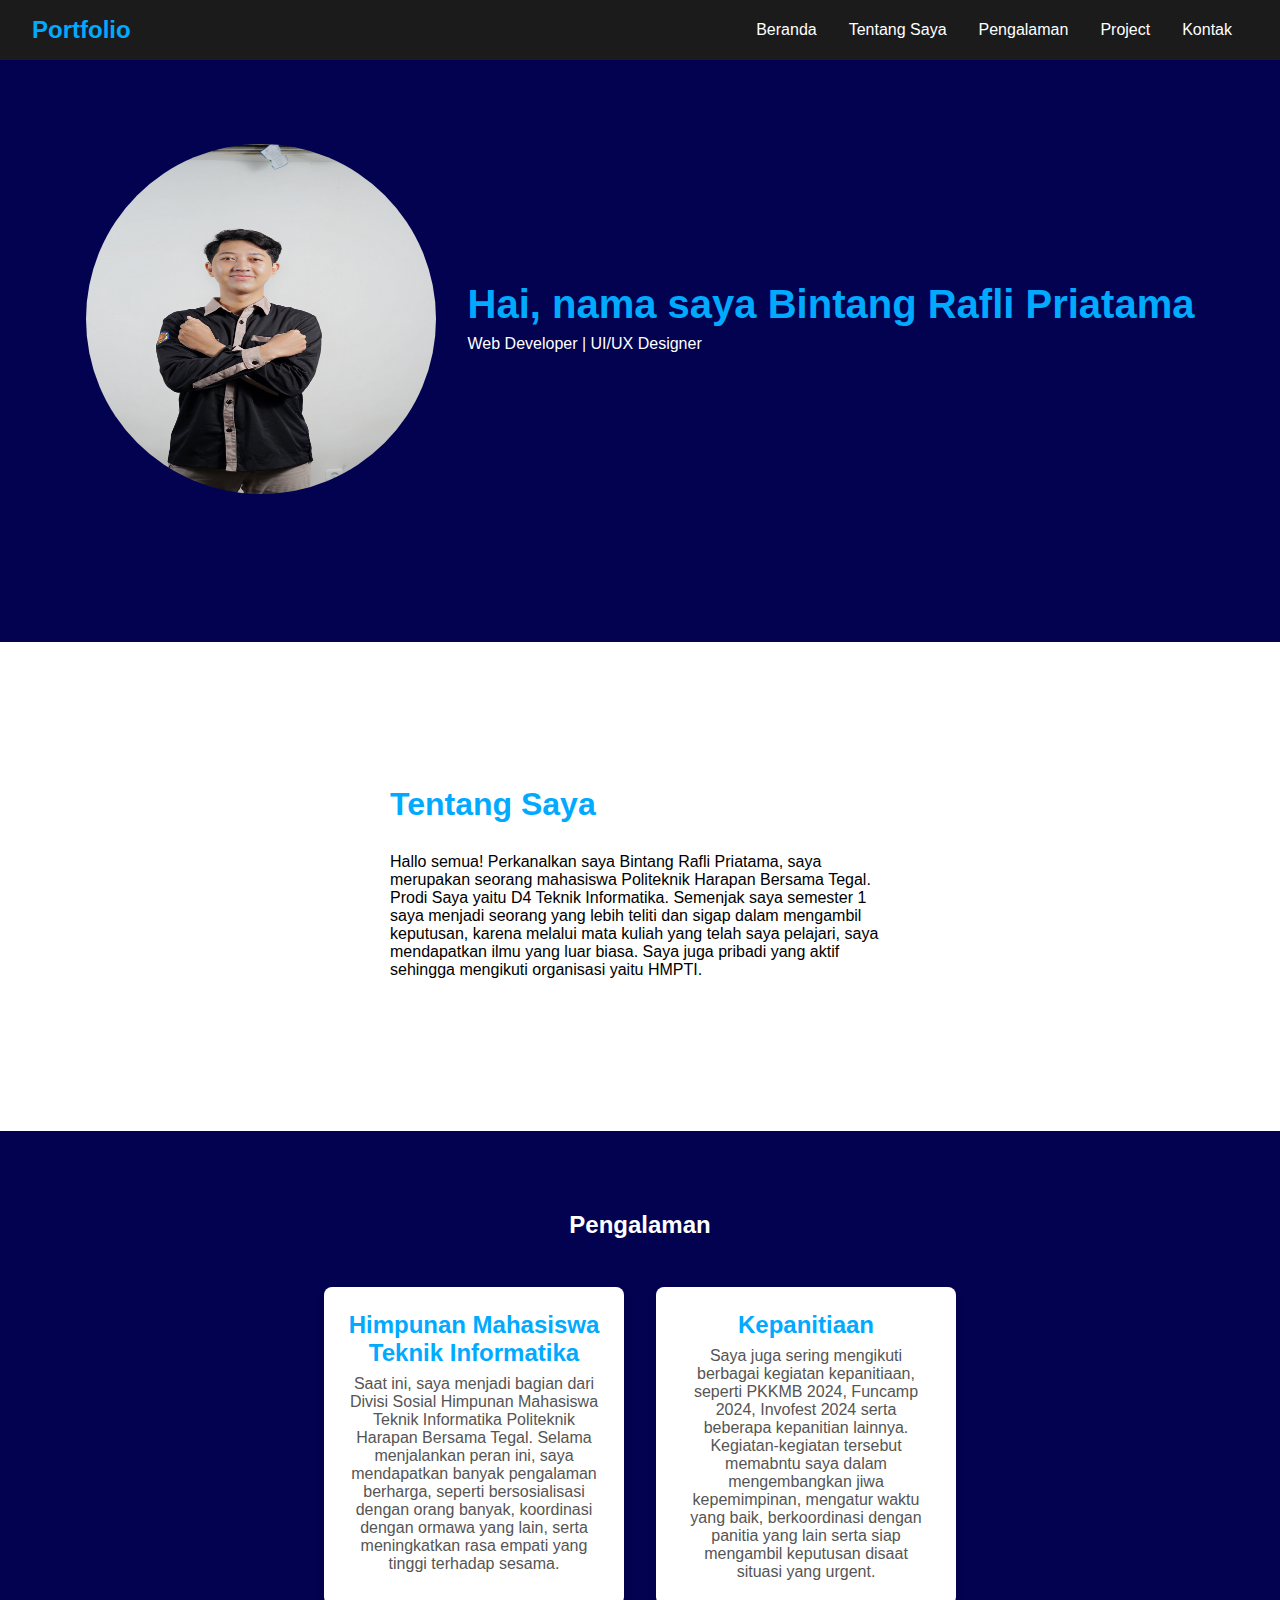
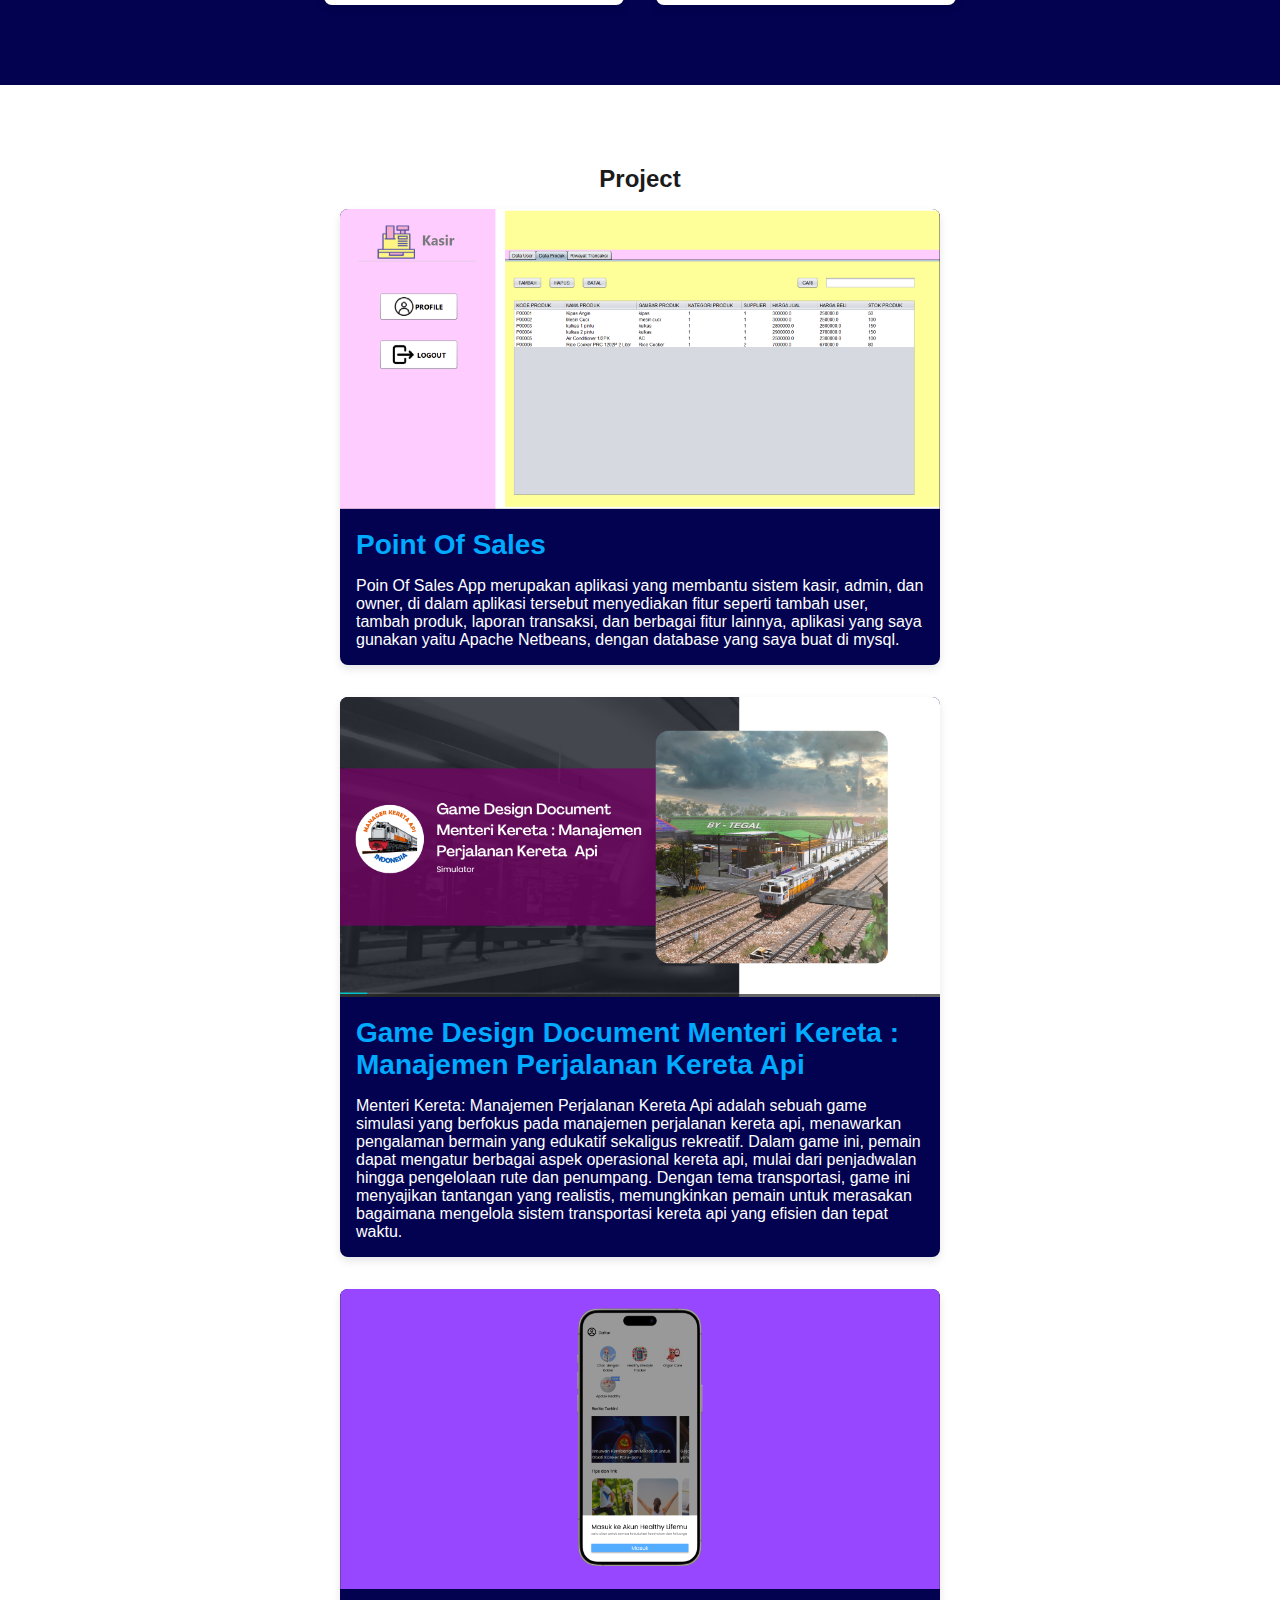
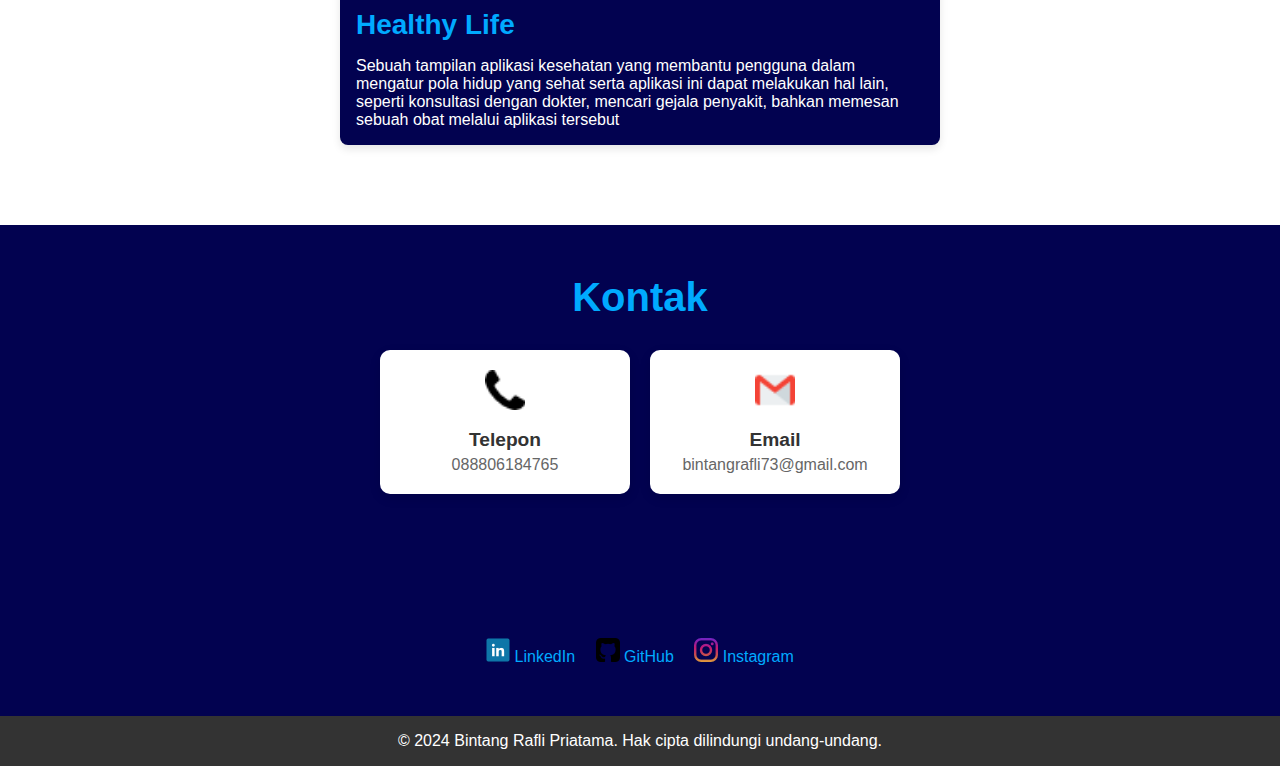
<file: portofolio/index.html>
<!DOCTYPE html>
<html lang="en">
<head>
    <meta charset="UTF-8">
    <meta name="viewport" content="width=device-width, initial-scale=1.0">
    <title>My Portfolio</title>
    <link rel="stylesheet" href="style.css">
</head>
<body>
    <header>
        <h1>Portfolio</h1>
        <nav>
            <ul>
                <li><a href="#home">Beranda</a></li>
                <li><a href="#about">Tentang Saya</a></li>
                <li><a href="#experience">Pengalaman</a></li>
                <li><a href="#projects">Project</a></li>
                <li><a href="#kontak">Kontak</a></li>
            </ul>
        </nav>
    </header>

    <section id="home">
        <div class="home-container">
            <div class="profile-image-home">
                <img src="image/me.jpg" alt="Profile Photo">
            </div>
            <div class="home-text">
                <h2>Hai, nama saya Bintang Rafli Priatama</h2>
                <p>Web Developer | UI/UX Designer</p>

            </div>
        </div>
    </section>

    <section id="about">
        <div class="about-container">
            
            <div class="about-text">
                <h2>Tentang Saya</h2>
                
                <h3>Web Developer | UI UX Designer</h3>
                <p>Hallo semua! Perkanalkan saya Bintang Rafli Priatama, saya merupakan seorang mahasiswa Politeknik Harapan Bersama Tegal. Prodi Saya yaitu D4 Teknik Informatika. Semenjak saya semester 1 saya menjadi seorang yang lebih teliti dan sigap dalam mengambil keputusan, karena melalui mata kuliah yang telah saya pelajari, saya mendapatkan ilmu yang luar biasa. Saya juga pribadi yang aktif sehingga mengikuti organisasi yaitu HMPTI.</p>
            </div>
        </div>
    </section>

      <section id="experience">
        <h2>Pengalaman</h2>
        <div class="experience-cards">
            <div class="experience-card">
                <h3>Himpunan Mahasiswa Teknik Informatika</h3>
                <p>Saat ini, saya menjadi bagian dari Divisi Sosial Himpunan Mahasiswa Teknik Informatika Politeknik Harapan Bersama Tegal. Selama menjalankan peran ini, saya mendapatkan banyak pengalaman berharga, seperti bersosialisasi dengan orang banyak, koordinasi dengan ormawa yang lain, serta meningkatkan rasa empati yang tinggi terhadap sesama.</p>
            </div>
            <div class="experience-card">
                <h3>Kepanitiaan</h3>
                <p>Saya juga sering mengikuti berbagai kegiatan kepanitiaan, seperti PKKMB 2024, Funcamp 2024, Invofest 2024 serta beberapa kepanitian lainnya. Kegiatan-kegiatan tersebut memabntu saya dalam mengembangkan jiwa kepemimpinan, mengatur waktu yang baik, berkoordinasi dengan panitia yang lain serta siap mengambil keputusan disaat situasi yang urgent.</p>
            </div>
        </div>
    </section>

<section id="projects">
    <h2>Project</h2>
    <div class="project-cards">
        <div class="project-card">
            <img src="image/Screenshot (624).png" alt="Project 1">
            <h3>Point Of Sales</h3>
            <p>Poin Of Sales App merupakan aplikasi yang membantu sistem kasir, admin, dan owner, di dalam aplikasi tersebut menyediakan fitur seperti tambah user, tambah produk, laporan transaksi, dan berbagai fitur lainnya, aplikasi yang saya gunakan yaitu Apache Netbeans, dengan database yang saya buat di mysql.</p>
        </div>
        <div class="project-card">
            <img src="image/Screenshot (677).png" alt="Project 2">
            <h3>Game Design Document
                Menteri Kereta : Manajemen Perjalanan Kereta  Api </h3>
            <p>Menteri Kereta: Manajemen Perjalanan Kereta Api adalah sebuah game simulasi yang berfokus pada manajemen perjalanan kereta api, menawarkan pengalaman bermain yang edukatif sekaligus rekreatif. Dalam game ini, pemain dapat mengatur berbagai aspek operasional kereta api, mulai dari penjadwalan hingga pengelolaan rute dan penumpang. Dengan tema transportasi, game ini menyajikan tantangan yang realistis, memungkinkan pemain untuk merasakan bagaimana mengelola sistem transportasi kereta api yang efisien dan tepat waktu. </p>
        </div>
        <div class="project-card">
            <img src="image/Screenshot (678).png" alt="Project 3">
            <h3>Healthy Life</h3>
            <p>Sebuah tampilan aplikasi kesehatan yang membantu pengguna dalam mengatur pola hidup yang sehat serta aplikasi ini dapat melakukan hal lain, seperti konsultasi dengan dokter, mencari gejala penyakit, bahkan memesan sebuah obat melalui aplikasi tersebut</p>
        </div>
    </div>
</section>

<section id="kontak" class="contact-section">
    <h2>Kontak</h2>
    <div class="contact-cards">
        <div class="card">
            <img src="image/telephone-handle-silhouette.png" alt="Phone Icon">
            <h3>Telepon</h3>
            <p>088806184765</p>
        </div>
        <div class="card">
            <img src="image/gmail.png" alt="Email Icon">
            <h3>Email</h3>
            <p>bintangrafli73@gmail.com</p>
        </div>
    </div>
    <div class="social-links" data-aos="zoom-in-up">
        </a>
        <a href="https://www.linkedin.com/in/bintang-priatama-281504291?utm_source=share&utm_campaign=share_via&utm_content=profile&utm_medium=android_app" target="_blank">
            <img src="image/linkedin.png" alt="LinkedIn Icon">
            LinkedIn
        </a>
        <a href="https://github.com/bintangrp5" target="_blank">
            <img src="image/github-sign.png" alt="GitHub Icon">
            GitHub
        </a>
        <a href=https://www.instagram.com/raffonee5?igshMWdpYjViOW1lbnVpdQ target="_blank">
            <img src="image/instagram.png"Instagram Icon>
            Instagram
        </a>
    </div>
</section>

<footer>
    <p>&copy; 2024 Bintang Rafli Priatama. Hak cipta dilindungi undang-undang.</p>
</footer>

    <script src="script.js"></script>
</body>
</html>
</file>
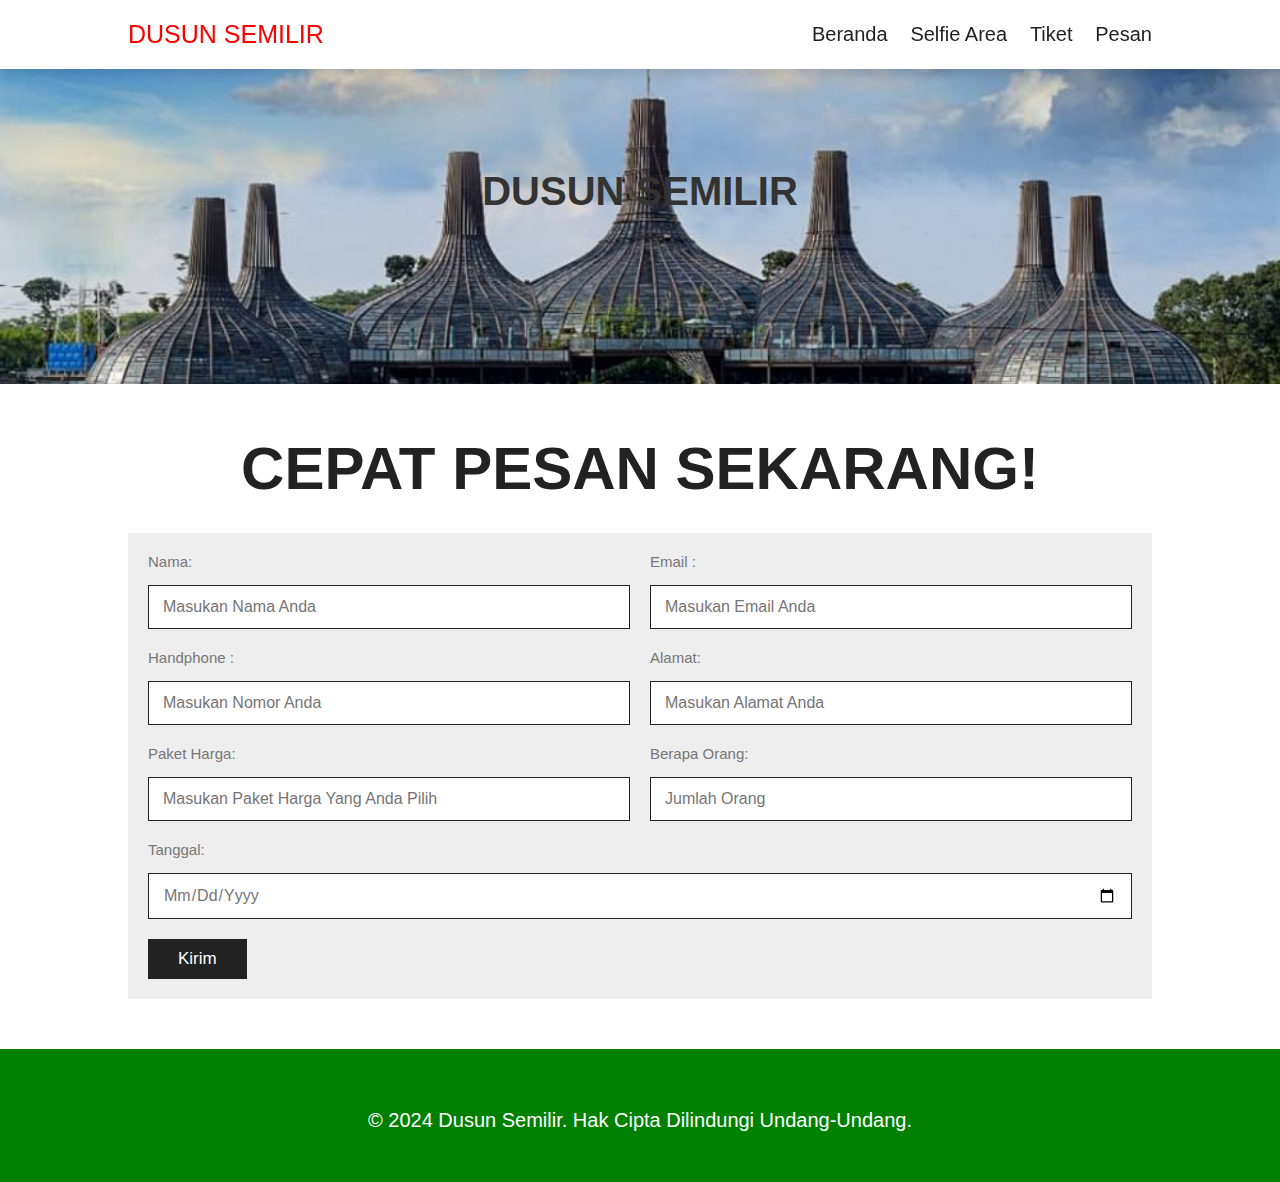
<file: pariwisata/book.html>
<!DOCTYPE html>
<html lang="en">
<head>
   <meta charset="UTF-8">
   <meta http-equiv="X-UA-Compatible" content="IE=edge">
   <meta name="viewport" content="width=device-width, initial-scale=1.0">
   <title>DUSUN SEMILIR</title>
   <link rel="stylesheet" href="style.css">

</head>
<body>
<section class="header">

   <a href="home.html" class="logo">DUSUN SEMILIR</a>

   <nav class="navbar">
      <a href="home.html">Beranda</a>
        <a href="menu.html">Selfie Area</a>
      <a href="package.html">Tiket</a>
      <a href="book.html">Pesan</a>
   </nav>

   <div id="menu-btn" class="fas fa-bars"></div>

</section>

<div class="heading" style="background:url(image/ds5.jpg) no-repeat">
   <h1>DUSUN SEMILIR</h1>
</div>

<section class="booking">
    <h1 class="heading-title">CEPAT PESAN SEKARANG!</h1>

    <form id="booking-form" class="book-form">
        <div class="flex">
            <div class="inputBox">
                <span>Nama:</span>
                <input type="text" placeholder="Masukan Nama Anda" name="name">
            </div>
            <div class="inputBox">
                <span>Email :</span>
                <input type="email" placeholder="Masukan Email Anda" name="email">
            </div>
            <div class="inputBox">
                <span>Handphone :</span>
                <input type="number" placeholder="Masukan Nomor Anda" name="phone">
            </div>
            <div class="inputBox">
                <span>Alamat:</span>
                <input type="text" placeholder="Masukan Alamat Anda" name="address">
            </div>
            <div class="inputBox">
                <span>Paket Harga:</span>
                <input type="text" placeholder="Masukan Paket Harga yang Anda pilih" name="location">
            </div>
            <div class="inputBox">
                <span>Berapa Orang:</span>
                <input type="number" placeholder="Jumlah Orang" name="guests">
            </div>
            <div class="inputBox">
                <span>Tanggal:</span>
                <input type="date" name="leaving">
            </div>
        </div>

        <input type="submit" value="Kirim" class="btn" name="send">
    </form>

    <!-- Pop-up Konfirmasi Pemesanan -->
    <div id="popup" class="popup" style="display: none;">
        <div class="popup-content">
            <span id="close-popup" class="close-popup">&times;</span>
            <h3>Terima kasih!</h3>
            <p>Pesanan Anda telah dikirim.</p>
            <button id="ok-button">OK</button> <!-- Tombol OK untuk menutup pop-up -->
        </div>
    </div>
</section>

 
 

<section class="footer">
   <div class="credit">  &copy; 2024 Dusun Semilir. Hak cipta dilindungi undang-undang. </div>
</section>
<script src="script.js"></script>

</body>
</html>
</file>
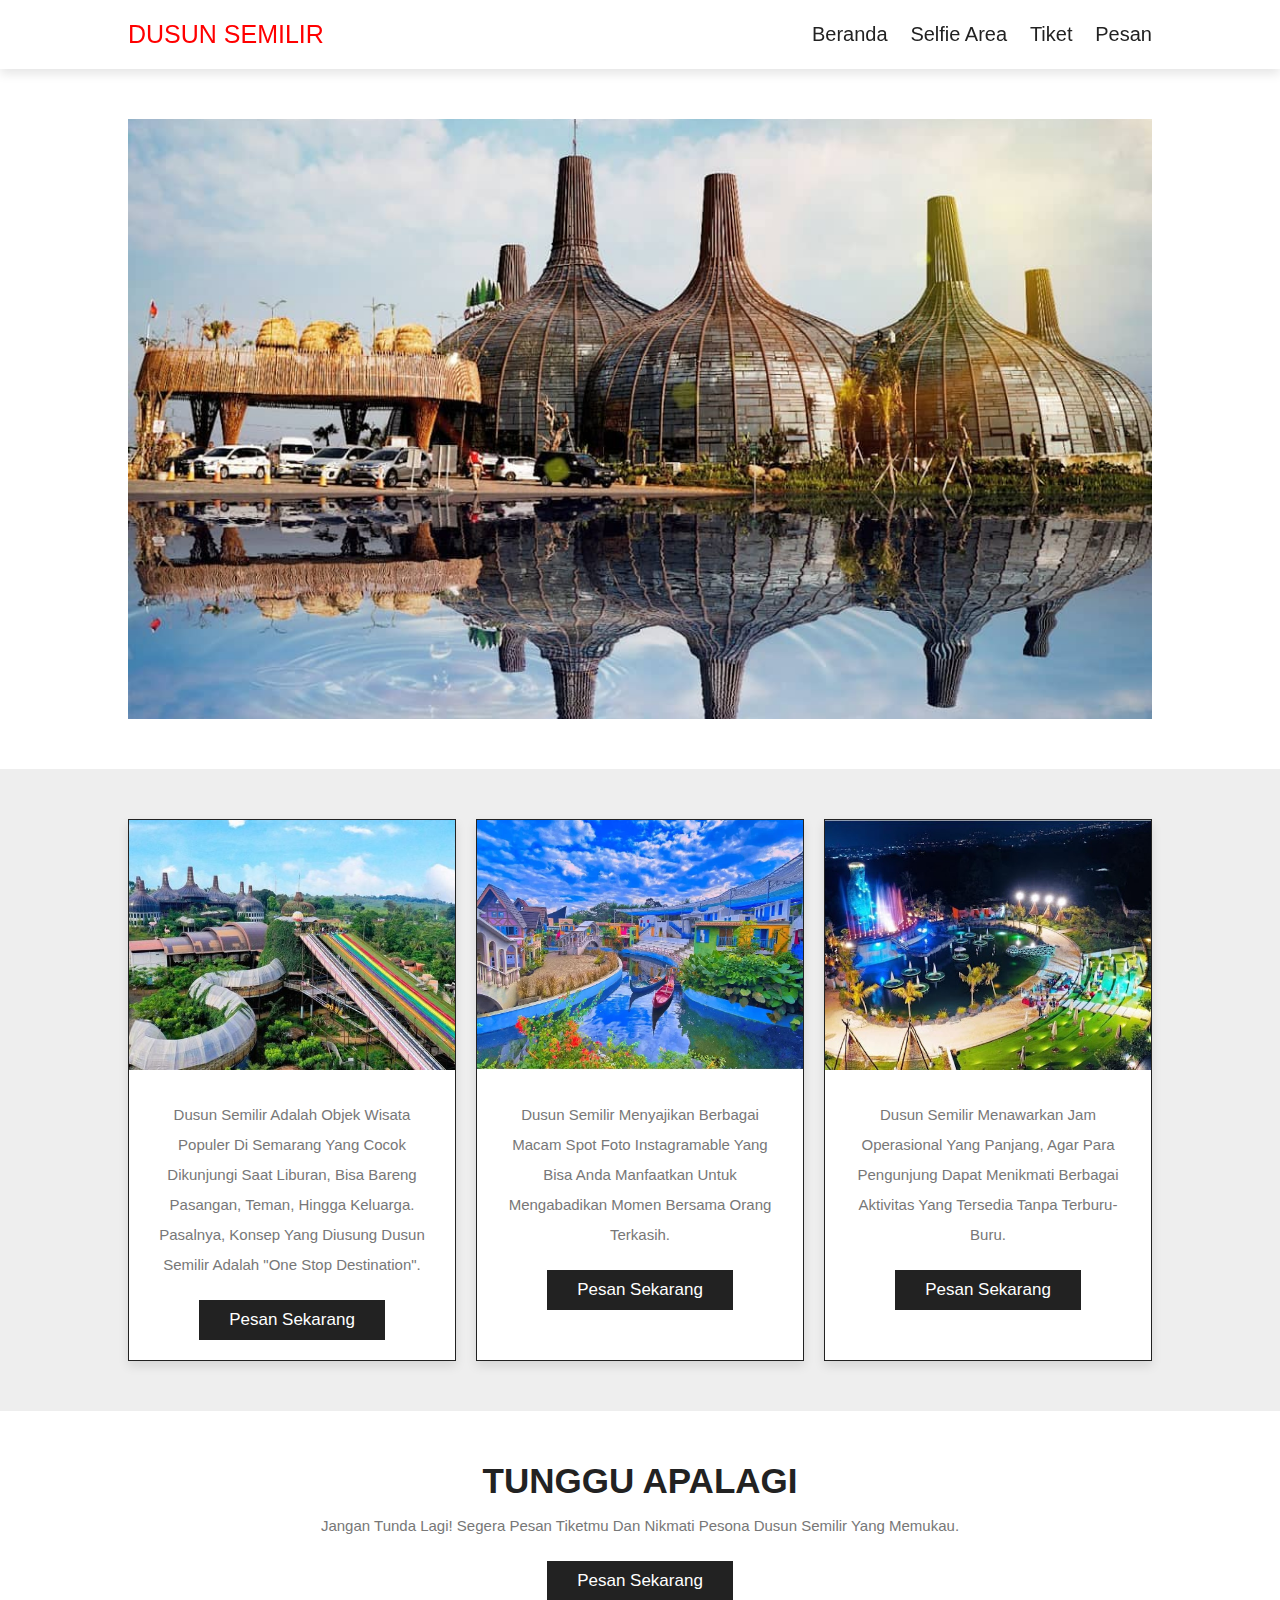
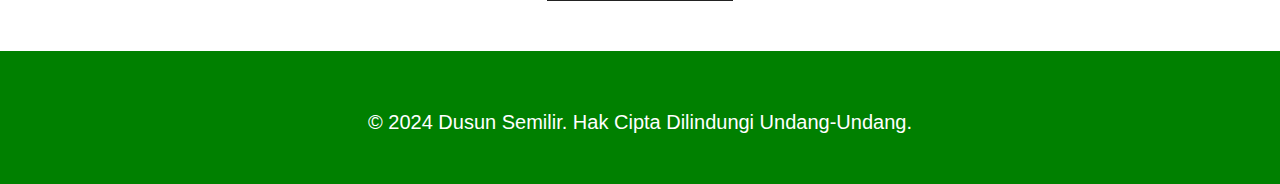
<file: pariwisata/home.html>
<!DOCTYPE html>
<html lang="en">
<head>
   <meta charset="UTF-8">
   <meta name="viewport" content="width=device-width, initial-scale=1.0">   <meta http-equiv="X-UA-Compatible" content="IE=edge">
   <meta name="viewport" content="width=device-width, initial-scale=1.0">
   <title>DUSUN SEMILIR</title>

   <link rel="stylesheet" href="style.css">

</head>
<body>

<section class="header">

   <a href="home.html" class="logo">DUSUN SEMILIR </a>

   <nav class="navbar">
      <a href="home.html">Beranda</a>
        <a href="menu.html">Selfie Area</a>
      <a href="package.html">Tiket</a>
      <a href="book.html">Pesan</a>
   </nav>

</section>

<section class="home">

         <div class="swiper-slide slide" style="background:url(image/ds1.jpg) no-repeat">
         </div>
   </div>
</section>


<section class="home-packages">

   <div class="box-container">

      <div class="box">
         <div class="image">
            <img src="image/ds2.jpg" alt="">
         </div>
         <div class="content">
            <p>Dusun Semilir adalah objek wisata populer di Semarang yang cocok dikunjungi saat liburan, bisa bareng pasangan, teman, hingga keluarga. Pasalnya, konsep yang diusung Dusun Semilir adalah "one stop destination".</p>
            <a href="book.html" class="btn">Pesan Sekarang</a>
         </div>
      </div>

      <div class="box">
         <div class="image">
            <img src="image/ds3.jpg" alt="">
         </div>
         <div class="content">
            <p>Dusun Semilir menyajikan berbagai macam spot foto instagramable yang bisa Anda manfaatkan untuk mengabadikan momen bersama orang terkasih.</p>
            <a href="book.html" class="btn">Pesan Sekarang</a>
         </div>
      </div>

      <div class="box">
         <div class="image">
            <img src="image/ds4.jpg" alt="">
         </div>
         <div class="content">
            <p>Dusun Semilir menawarkan jam operasional yang panjang, agar para pengunjung dapat menikmati berbagai aktivitas yang tersedia tanpa terburu-buru. </p>
            <a href="book.html" class="btn">Pesan Sekarang</a>
         </div>
      </div>
   </div>
</section>

<section class="home-offer">
   <div class="content">
      <h3>Tunggu Apalagi</h3>
      <p>Jangan tunda lagi! Segera pesan tiketmu dan nikmati pesona Dusun Semilir yang memukau.</p>
      <a href="book.html" class="btn">Pesan Sekarang</a>
   </div>
</section>

<section class="footer">
   <div class="credit">  &copy; 2024 Dusun Semilir. Hak cipta dilindungi undang-undang.  </div>
</section>
<script src="script.js"></script>

</body>
</html>
</file>
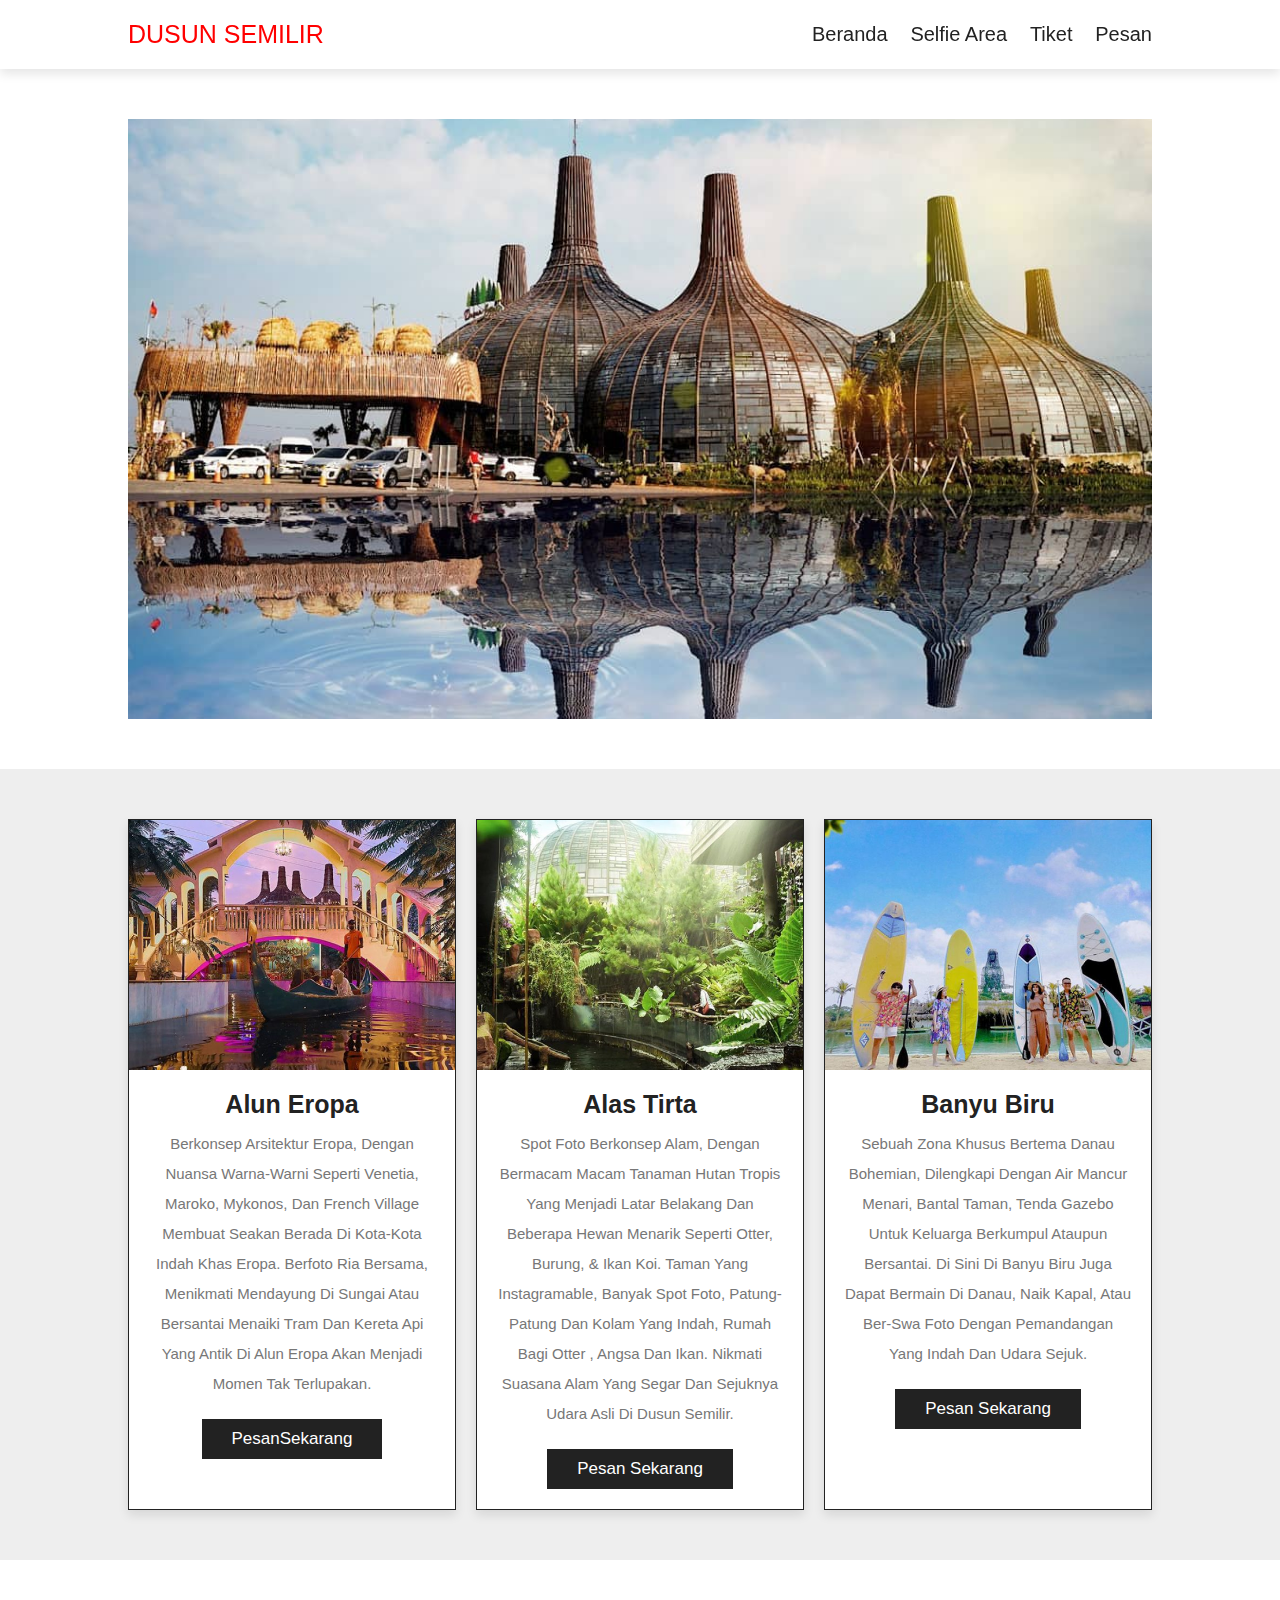
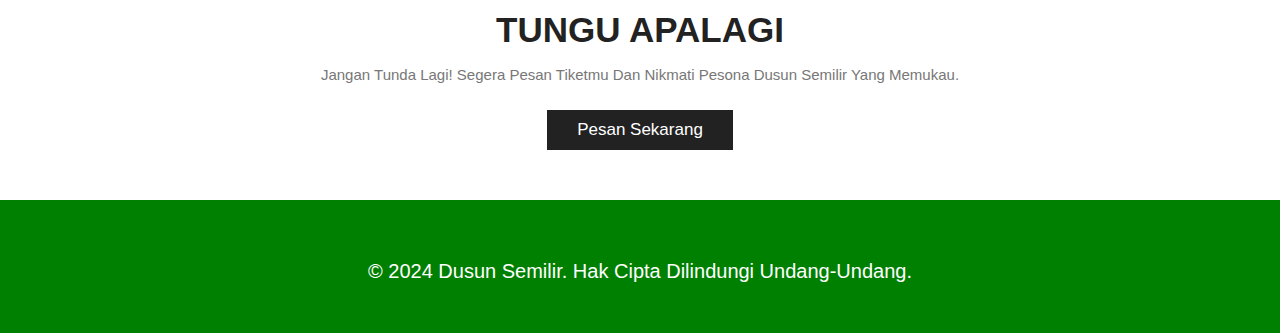
<file: pariwisata/menu.html>
<!DOCTYPE html>
<html lang="en">
<head>
   <meta charset="UTF-8">
   <meta http-equiv="X-UA-Compatible" content="IE=edge">
   <meta name="viewport" content="width=device-width, initial-scale=1.0">
   <title>DUSUN SEMILIR</title>
   <link rel="stylesheet" href="style.css">

</head>
<body>

<section class="header">

   <a href="home.html" class="logo">DUSUN SEMILIR</a>

   <nav class="navbar">
      <a href="home.html">Beranda</a>
      <a href="menu.html">Selfie Area</a>
      <a href="package.html">Tiket</a>
      <a href="book.html">Pesan</a>
   </nav>

   <div id="menu-btn" class="fas fa-bars"></div>

</section>

<section class="home">


         <div class="swiper-slide slide" style="background:url(image/ds1.jpg) no-repeat">
         </div>
</section>

<section class="home-packages">

   <div class="box-container">

      <div class="box">
         <div class="image">
            <img src="image/dsp1.jpg" alt="">
         </div>
         <div class="content">
            <h3>Alun Eropa</h3>
            <p>Berkonsep arsitektur Eropa, dengan nuansa warna-warni seperti Venetia, Maroko, Mykonos, dan French Village membuat seakan berada di kota-kota indah khas eropa. Berfoto ria bersama, menikmati mendayung di sungai atau bersantai menaiki tram dan kereta api yang antik di Alun Eropa akan menjadi momen tak terlupakan.</p>
            <a href="book.html" class="btn">PesanSekarang</a>
         </div>
      </div>

      <div class="box">
         <div class="image">
            <img src="image/dsp2.jpg" alt="">
         </div>
         <div class="content">
            <h3>Alas Tirta</h3>
            <p>Spot foto berkonsep alam, dengan bermacam macam tanaman hutan Tropis yang menjadi latar belakang dan beberapa hewan menarik seperti Otter, Burung, & Ikan Koi.
              Taman yang instagramable, banyak spot foto, patung- patung dan kolam yang indah, rumah bagi otter , angsa dan ikan. Nikmati suasana alam yang segar dan sejuknya udara asli di Dusun Semilir.</p>
            <a href="book.html" class="btn">Pesan Sekarang</a>
         </div>
      </div>

      <div class="box">
         <div class="image">
            <img src="image/dsp3.jpg" alt="">
         </div>
         <div class="content">
            <h3>Banyu Biru</h3>
            <p>Sebuah zona khusus bertema danau bohemian, dilengkapi dengan air mancur menari, bantal taman, tenda gazebo untuk keluarga berkumpul ataupun bersantai. Di sini di Banyu Biru juga dapat bermain di danau, naik kapal, atau ber-swa foto dengan pemandangan yang indah dan udara sejuk.</p>
            <a href="book.html" class="btn">Pesan Sekarang</a>
         </div>
      </div>
   </div>
</section>

<section class="home-offer">
   <div class="content">
      <h3>Tungu Apalagi</h3>
      <p>Jangan tunda lagi! Segera pesan tiketmu dan nikmati pesona Dusun Semilir yang memukau.</p>
      <a href="book.html" class="btn"> Pesan Sekarang</a>
   </div>
</section>

<section class="footer">
   <div class="credit"> &copy; 2024 Dusun Semilir. Hak cipta dilindungi undang-undang. </div>
</section>


<script src="script.js"></script>

</body>
</html>
</file>
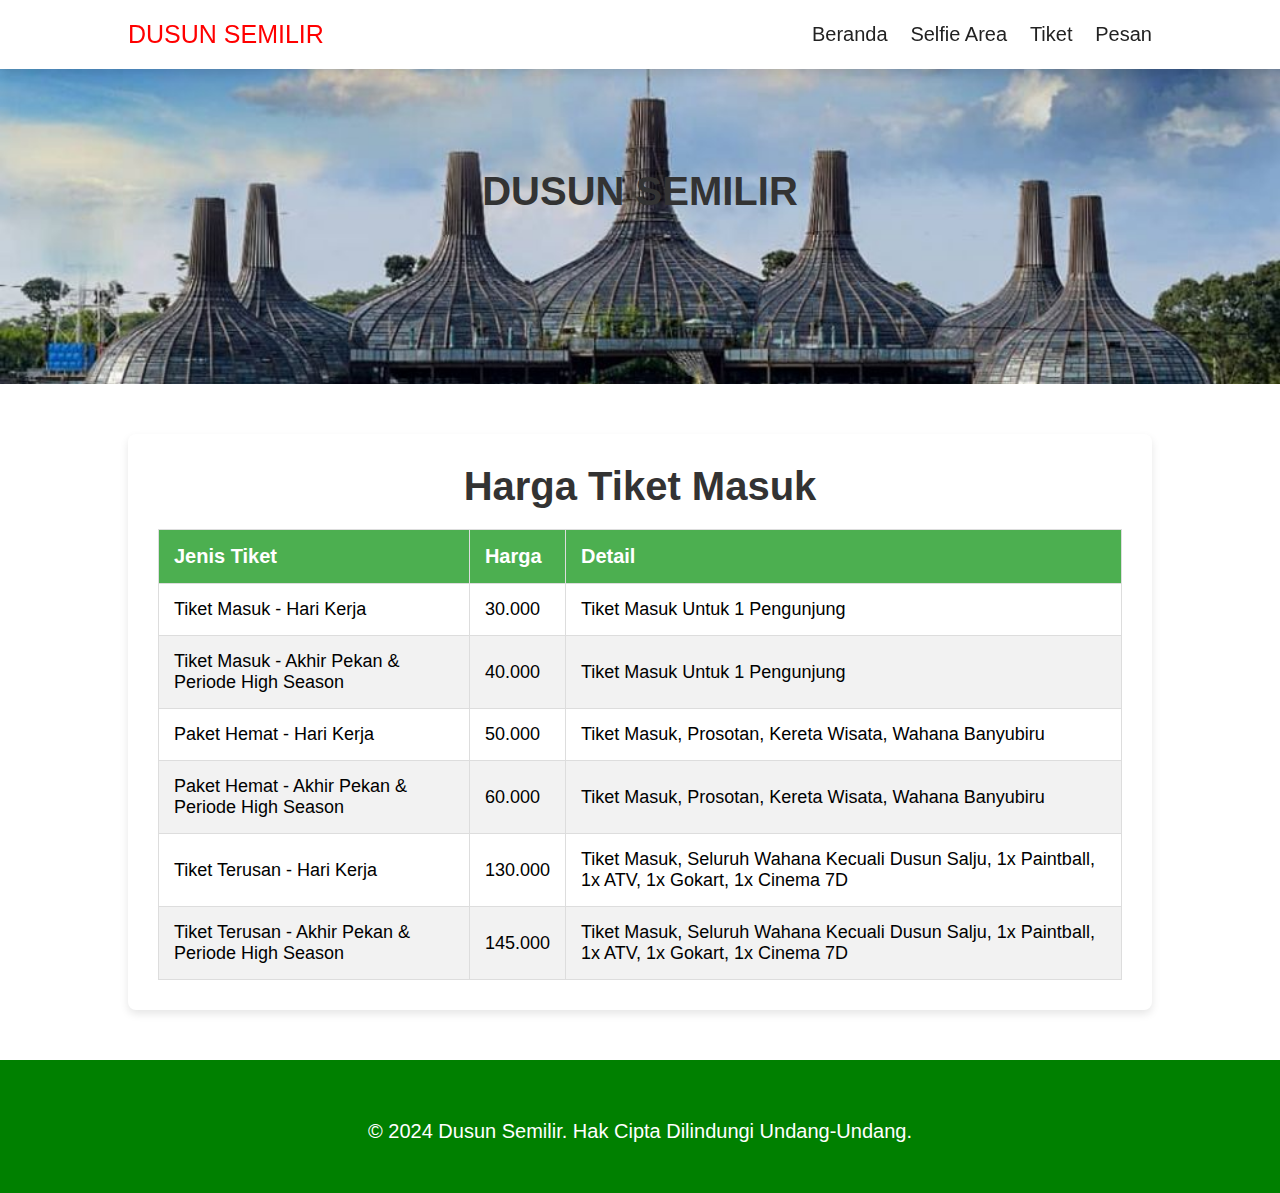
<file: pariwisata/package.html>
<!DOCTYPE html>
<html lang="en">
<head>
   <meta charset="UTF-8">
   <meta http-equiv="X-UA-Compatible" content="IE=edge">
   <meta name="viewport" content="width=device-width, initial-scale=1.0">
   <title>DUSUN SEMILIR</title>

   <link rel="stylesheet" href="style.css">

</head>
<body>

<section class="header">

   <a href="home.html" class="logo">DUSUN SEMILIR</a>

   <nav class="navbar">
      <a href="home.html">Beranda</a>
        <a href="menu.html">Selfie Area</a>
      <a href="package.html">Tiket</a>
      <a href="book.html">Pesan</a>
   </nav>

   <div id="menu-btn" class="fas fa-bars"></div>

</section>

<div class="heading" style="background:url(image/ds5.jpg) no-repeat">
   <h1>DUSUN SEMILIR</h1>
</div>

<section class="packages">

   <div class="container">
      <h1>Harga Tiket Masuk</h1>
      <table>
          <thead>
              <tr>
                  <th>Jenis Tiket</th>
                  <th>Harga</th>
                  <th>Detail</th>
              </tr>
          </thead>
          <tbody>
              <tr>
                  <td>Tiket Masuk - Hari Kerja</td>
                  <td>30.000</td>
                  <td>Tiket masuk untuk 1 pengunjung</td>
              </tr>
              <tr>
                  <td>Tiket Masuk - Akhir Pekan & Periode High Season</td>
                  <td>40.000</td>
                  <td>Tiket masuk untuk 1 pengunjung</td>
              </tr>
              <tr>
                  <td>Paket Hemat - Hari Kerja</td>
                  <td>50.000</td>
                  <td>Tiket Masuk, Prosotan, Kereta Wisata, Wahana Banyubiru</td>
              </tr>
              <tr>
                  <td>Paket Hemat - Akhir Pekan & Periode High Season</td>
                  <td>60.000</td>
                  <td>Tiket Masuk, Prosotan, Kereta Wisata, Wahana Banyubiru</td>
              </tr>
              <tr>
                  <td>Tiket Terusan - Hari Kerja</td>
                  <td>130.000</td>
                  <td>Tiket Masuk, Seluruh wahana kecuali Dusun Salju, 1x Paintball, 1x ATV, 1x Gokart, 1x Cinema 7D</td>
              </tr>
              <tr>
                  <td>Tiket Terusan - Akhir Pekan & Periode High Season</td>
                  <td>145.000</td>
                  <td>Tiket Masuk, Seluruh wahana kecuali Dusun Salju, 1x Paintball, 1x ATV, 1x Gokart, 1x Cinema 7D</td>
              </tr>
          </tbody>
      </table>
  </div>
</section>

<section class="footer">
   <div class="credit"> &copy; 2024 Dusun Semilir. Hak cipta dilindungi undang-undang. </div>
</section>

<script src="script.js"></script>

</body>
</html>
</file>
<file: portofolio/style.css>
/* Global Styles */
* {
    margin: 0; /* Menghapus margin default dari semua elemen */
    padding: 0; /* Menghapus padding default dari semua elemen */
    box-sizing: border-box; /* Mengatur box-sizing agar padding dan border termasuk dalam total lebar dan tinggi elemen */
}

/* Body */
body {
    font-family: Arial, sans-serif; /* Menetapkan jenis font untuk seluruh halaman menjadi Arial, dengan cadangan sans-serif */
    background-color: rgb(2, 2, 80); /* Memberikan latar belakang biru gelap pada body */
    color: #fff; /* Menetapkan warna teks menjadi putih */
}

/* Header */
header {
    display: flex; /* Menggunakan flexbox untuk layout header */
    justify-content: space-between; /* Menyebarkan elemen secara merata, dengan ruang antara mereka */
    align-items: center; /* Menyusun elemen secara vertikal di tengah */
    padding: 1rem 2rem; /* Memberikan padding pada sisi atas-bawah dan kiri-kanan */
    background-color: #1b1b1b; /* Memberikan latar belakang abu-abu gelap pada header */
    position: fixed; /* Menjadikan header tetap di atas layar saat scroll */
    top: 0; /* Menetapkan posisi header di bagian atas halaman */
    width: 100%; /* Membuat header mengambil lebar penuh */
    color: white; /* Menetapkan warna teks header menjadi putih */
}

/* Title in Header */
header h1 {
    font-size: 1.5rem; /* Menetapkan ukuran font judul header */
    color: #00aaff; /* Memberikan warna biru cerah pada judul */
}

/* Navigation */
nav ul {
    list-style-type: none; /* Menghapus bullet point dari daftar */
    display: flex; /* Menggunakan flexbox untuk mengatur item di dalam daftar */
}

nav ul li {
    margin: 0 1rem; /* Memberikan jarak antar item daftar */
}

nav ul li a {
    text-decoration: none; /* Menghapus garis bawah pada tautan */
    color: #fff; /* Menetapkan warna teks tautan menjadi putih */
}

/* Home Section */
#home {
    padding: 9rem 2rem; /* Memberikan padding atas-bawah dan kiri-kanan pada bagian home */
    display: flex; /* Menggunakan flexbox untuk layout di dalam home */
    justify-content: center; /* Menyusun elemen secara horisontal di tengah */
    align-items: center; /* Menyusun elemen secara vertikal di tengah */
    text-align: left; /* Menyusun teks di sebelah kiri */
}

/* Home Content */
.home-container {
    display: flex; /* Menggunakan flexbox untuk konten di dalam home */
    align-items: center; /* Menyusun konten secara vertikal di tengah */
    gap: 2rem; /* Memberikan jarak antar elemen */
}

/* Profile Image in Home */
.profile-image-home img {
    width: 350px; /* Menetapkan lebar gambar profil */
    height: 350px; /* Menetapkan tinggi gambar profil */
    border-radius: 50%; /* Membuat gambar profil berbentuk lingkaran */
}

/* Text in Home Section */
.home-text h2 {
    font-size: 2.5rem; /* Menetapkan ukuran font untuk judul dalam home */
    color: #00aaff; /* Menetapkan warna teks menjadi biru cerah */
}

.home-text p {
    margin: 0.5rem 0; /* Memberikan jarak antara paragraf */
}

/* Social Links in Home */
.social-links {
    margin-top: 9rem; /* Memberikan margin atas pada bagian tautan sosial */
}

.social-links a {
    margin: 0 0.5rem; /* Memberikan jarak antar tautan sosial */
    color: #00aaff; /* Menetapkan warna teks tautan sosial menjadi biru cerah */
    text-decoration: none; /* Menghapus garis bawah pada tautan */
}

/* About Me Section */
#about {
    display: flex; /* Menggunakan flexbox untuk layout di bagian about */
    justify-content: center; /* Menyusun elemen secara horisontal di tengah */
    align-items: center; /* Menyusun elemen secara vertikal di tengah */
    padding: 9rem 2rem; /* Memberikan padding atas-bawah dan kiri-kanan */
    background-color: white; /* Memberikan latar belakang putih pada bagian about */
}

/* About Content */
.about-container {
    display: flex; /* Menggunakan flexbox untuk konten dalam about */
    align-items: center; /* Menyusun konten secara vertikal di tengah */
    gap: 2rem; /* Memberikan jarak antar elemen */
}

.about-text {
    max-width: 500px; /* Membatasi lebar teks agar tidak terlalu lebar */
}

/* About Heading */
#about h2 {
    font-size: 2rem; /* Menetapkan ukuran font judul dalam bagian about */
    color: #00aaff; /* Menetapkan warna judul menjadi biru cerah */
}

/* Text in About Section */
.about-text p {
    margin: 0.5rem 0; /* Memberikan jarak antar paragraf */
    color: black; /* Menetapkan warna teks menjadi hitam */
}

/* Experience Section */
#experience {
    padding: 5rem 2rem; /* Memberikan padding atas-bawah dan kiri-kanan pada bagian experience */
    background-color: rgb(2, 2, 80); /* Memberikan latar belakang biru gelap pada bagian experience */
    text-align: center; /* Menyusun teks di bagian tengah */
}

/* Experience Cards */
.experience-cards {
    display: flex; /* Menggunakan flexbox untuk layout kartu pengalaman */
    justify-content: center; /* Menyusun kartu pengalaman di tengah */
    gap: 2rem; /* Memberikan jarak antar kartu */
    flex-wrap: wrap; /* Membuat kartu bisa membungkus jika terlalu banyak */
    padding-top: 3rem; /* Memberikan jarak atas pada kartu */
}

.experience-card {
    background-color: #fff; /* Memberikan latar belakang putih pada kartu */
    padding: 1.5rem; /* Memberikan padding pada kartu */
    border-radius: 8px; /* Memberikan sudut melengkung pada kartu */
    box-shadow: 0 4px 8px rgba(0, 0, 0, 0.1); /* Memberikan efek bayangan pada kartu */
    width: 300px; /* Menetapkan lebar kartu */
}

.experience-card h3 {
    font-size: 1.5rem; /* Menetapkan ukuran font untuk judul kartu pengalaman */
    color: #00aaff; /* Menetapkan warna teks menjadi biru cerah */
}

.experience-card p {
    margin-top: 0.5rem; /* Memberikan jarak atas pada paragraf deskripsi */
    color: #555; /* Menetapkan warna teks menjadi abu-abu */
}

/* Projects Section */
#projects {
    padding: 5rem 2rem; /* Memberikan padding atas-bawah dan kiri-kanan pada bagian projects */
    text-align: center; /* Menyusun teks di tengah */
    background-color: #fff; /* Memberikan latar belakang putih pada bagian projects */
}

#projects h2 {
    color: #1b1b1b; /* Menetapkan warna judul menjadi abu-abu gelap */
    padding-bottom: 1rem; /* Memberikan jarak bawah pada judul */
}

/* Project Cards */
.project-cards {
    display: flex; /* Menggunakan flexbox untuk layout kartu proyek */
    flex-direction: column; /* Menyusun kartu secara vertikal */
    align-items: center; /* Menyusun kartu di tengah */
    gap: 2rem; /* Memberikan jarak antar kartu */
}

.project-card {
    width: 80%; /* Memberikan lebar kartu menjadi 80% dari elemen kontainer */
    max-width: 600px; /* Membatasi lebar maksimal kartu menjadi 600px */
    text-align: left; /* Menyusun teks di sebelah kiri dalam kartu */
    border-radius: 8px; /* Memberikan sudut melengkung pada kartu */
    overflow: hidden; /* Memastikan konten kartu tidak meluap */
    box-shadow: 0 4px 8px rgba(0, 0, 0, 0.1); /* Memberikan bayangan pada kartu */
    background-color: rgb(2, 2, 80); /* Memberikan latar belakang biru gelap pada kartu */
}

.project-card img {
    width: 100%; /* Membuat gambar di dalam kartu mengambil lebar penuh */
    height: 300px; /* Menetapkan tinggi gambar menjadi 300px */
    object-fit: cover; /* Memastikan gambar tetap terpotong dengan proporsional */
}

.project-card h3 {
    padding: 1rem; /* Memberikan padding pada judul proyek */
    font-size: 1.75rem; /* Menetapkan ukuran font judul proyek */
    color: #00aaff; /* Menetapkan warna judul proyek menjadi biru cerah */
}
/* Project Card Description */
.project-card p {
    padding: 0 1rem 1rem; /* Memberikan padding horizontal 1rem dan padding bawah 1rem pada teks deskripsi */
    color: #fff; /* Menetapkan warna teks menjadi putih */
    font-size: 1rem; /* Menetapkan ukuran font deskripsi menjadi 1rem */
}

/* Contact Section */
.contact-section {
    text-align: center; /* Menyusun teks di tengah bagian kontak */
    padding: 50px; /* Memberikan padding sebesar 50px pada bagian kontak */
}

/* Heading in Contact Section */
.contact-section h2 {
    font-size: 2.5rem; /* Menetapkan ukuran font untuk judul menjadi 2.5rem */
    margin-bottom: 30px; /* Memberikan jarak bawah 30px setelah judul */
    color: #00aaff; /* Menetapkan warna teks judul menjadi biru cerah */
}

/* Span inside Heading */
.contact-section h2 span {
    color: purple; /* Menetapkan warna teks span dalam judul menjadi ungu */
}

/* Contact Cards Container */
.contact-cards {
    display: flex; /* Menggunakan flexbox untuk menyusun elemen dalam container secara fleksibel */
    gap: 20px; /* Memberikan jarak sebesar 20px antara setiap kartu */
    justify-content: center; /* Menyusun kartu-kartu secara horizontal di tengah */
    margin-top: 20px; /* Memberikan jarak atas sebesar 20px pada container kartu */
}

/* Individual Card */
.card {
    background-color: #fff; /* Memberikan latar belakang putih pada setiap kartu */
    box-shadow: 0px 4px 12px rgba(0, 0, 0, 0.1); /* Menambahkan bayangan halus pada kartu */
    border-radius: 10px; /* Memberikan sudut melengkung pada kartu */
    padding: 20px; /* Memberikan padding 20px di dalam kartu */
    width: 250px; /* Menetapkan lebar kartu menjadi 250px */
    text-align: center; /* Menyusun teks di tengah kartu */
}

/* Image in Card */
.card img {
    width: 40px; /* Menetapkan lebar gambar menjadi 40px */
    height: 40px; /* Menetapkan tinggi gambar menjadi 40px */
    margin-bottom: 15px; /* Memberikan jarak bawah 15px setelah gambar */
}

/* Heading inside Card */
.card h3 {
    font-size: 1.2rem; /* Menetapkan ukuran font untuk judul dalam kartu menjadi 1.2rem */
    color: #333; /* Menetapkan warna teks judul dalam kartu menjadi abu-abu gelap */
    margin-bottom: 5px; /* Memberikan jarak bawah 5px setelah judul */
}

/* Paragraph inside Card */
.card p {
    font-size: 1rem; /* Menetapkan ukuran font untuk teks paragraf dalam kartu menjadi 1rem */
    color: #666; /* Menetapkan warna teks paragraf menjadi abu-abu */
}

/* Footer */
footer {
    text-align: center; /* Menyusun teks di tengah footer */
    padding: 1em; /* Memberikan padding sebesar 1em pada seluruh footer */
    background-color: #333; /* Memberikan latar belakang abu-abu gelap pada footer */
    color: #fff; /* Menetapkan warna teks footer menjadi putih */
}
</file>
<file: pariwisata/style.css>
/* Definisi variabel CSS di :root */
:root {
  --main-color: red; /* Warna utama (merah) */
  --black: #222; /* Warna hitam */
  --white: #fff; /* Warna putih */
  --light-black: #777; /* Warna hitam muda */
  --light-white: #fff9; /* Warna putih muda dengan transparansi */
  --dark-bg: rgba(0, 0, 0, .7); /* Latar belakang gelap dengan transparansi */
  --light-bg: #eee; /* Latar belakang terang */
  --border: .1rem solid var(--black); /* Border dengan ketebalan 0.1rem dan warna hitam */
  --box-shadow: 0 .5rem 1rem rgba(0, 0, 0, .1); /* Efek bayangan kotak */
  --text-shadow: 0 1.5rem 3rem rgba(0, 0, 0, .3); /* Efek bayangan teks */
}

/* Global reset untuk elemen */
* {
  font-family: 'Poppins', sans-serif; /* Menggunakan font Poppins */
  margin: 0; /* Menghapus margin default */
  padding: 0; /* Menghapus padding default */
  box-sizing: border-box; /* Menetapkan box-sizing agar padding dan border dihitung dalam ukuran total elemen */
  outline: none; /* Menghapus outline elemen */
  border: none; /* Menghapus border default */
  text-decoration: none; /* Menghapus dekorasi teks default */
  text-transform: capitalize; /* Menjadikan teks dengan kapitalisasi pada setiap kata */
}

/* Mengatur font dasar untuk html */
html {
  font-size: 62.5%; /* Ukuran font dasar diubah menjadi 10px */
  overflow-x: hidden; /* Menghindari scroll horizontal */
}

/* Gaya untuk section */
section {
  padding: 5rem 10%; /* Padding atas bawah 5rem, kiri kanan 10% */
}

/* Animasi fadeIn */
@keyframes fadeIn {
  0% {
    transform: scale(0); /* Memulai dari skala 0 */
    opacity: 0; /* Memulai dengan transparansi 0 */
  }
}

/* Gaya untuk heading */
.heading {
  background-size: cover !important; /* Menutupi background */
  background-position: center !important; /* Memusatkan background */
  padding-top: 10rem; /* Padding atas 10rem */
  padding-bottom: 15rem; /* Padding bawah 15rem */
  display: flex; /* Menyusun elemen dengan flexbox */
  align-items: center; /* Menyelaraskan elemen secara vertikal */
  justify-content: center; /* Menyelaraskan elemen secara horizontal */
}


/* Gaya untuk tombol */
.btn {
  display: inline-block; /* Tombol menjadi elemen inline-block */
  background: var(--black); /* Warna latar belakang hitam */
  margin-top: 1rem; /* Margin atas 1rem */
  color: var(--white); /* Warna teks putih */
  font-size: 1.7rem; /* Ukuran font 1.7rem */
  padding: 1rem 3rem; /* Padding atas bawah 1rem, kiri kanan 3rem */
  cursor: pointer; /* Menambahkan cursor pointer saat hover */
}

/* Efek hover pada tombol */
.btn:hover {
  background: var(--main-color); /* Mengubah latar belakang saat hover */
}

/* Gaya untuk heading title */
.heading-title {
  text-align: center; /* Teks rata tengah */
  margin-bottom: 3rem; /* Margin bawah 3rem */
  font-size: 6rem; /* Ukuran font 6rem */
  text-transform: uppercase; /* Menjadikan teks huruf besar semua */
  color: var(--black); /* Warna hitam */
}

/* Gaya untuk header */
.header {
  position: sticky; /* Header tetap berada di atas saat scroll */
  top: 0;
  left: 0;
  right: 0;
  z-index: 1000; /* Menempatkan header di lapisan paling atas */
  background-color: var(--white); /* Warna latar belakang putih */
  display: flex; /* Menyusun elemen dengan flexbox */
  padding-top: 2rem; /* Padding atas 2rem */
  padding-bottom: 2rem; /* Padding bawah 2rem */
  box-shadow: var(--box-shadow); /* Efek bayangan */
  align-items: center; /* Menyelaraskan elemen secara vertikal */
  justify-content: space-between; /* Menyusun elemen dengan jarak antar elemen */
}

/* Gaya untuk logo di header */
.header .logo {
  font-size: 2.5rem; /* Ukuran font untuk logo */
  color: red; /* Warna merah */
}

/* Gaya untuk navbar link */
.header .navbar a {
  font-size: 2rem; /* Ukuran font untuk link */
  margin-left: 2rem; /* Margin kiri 2rem */
  color: var(--black); /* Warna hitam */
}

/* Efek hover pada navbar link */
.header .navbar a:hover {
  color: var(--main-color); /* Mengubah warna saat hover */
}

/* Gaya untuk menu button */
#menu-btn {
  font-size: 2.5rem; /* Ukuran font untuk tombol menu */
  cursor: pointer; /* Menambahkan cursor pointer saat hover */
  color: var(--black); /* Warna hitam */
  display: none; /* Menyembunyikan tombol */
}

/* Gaya untuk home slide */
.home .slide {
  text-align: center; /* Teks rata tengah */
  padding: 2rem; /* Padding 2rem */
  display: flex; /* Menyusun elemen dengan flexbox */
  align-items: center; /* Menyelaraskan elemen secara vertikal */
  justify-content: center; /* Menyelaraskan elemen secara horizontal */
  background-size: cover !important; /* Menutupi background */
  background-position: center !important; /* Memusatkan background */
  min-height: 60rem; /* Menentukan tinggi minimum slide */
}

/* Gaya untuk image di home slide */
.home .image {
  flex: 1 1 41rem; /* Menentukan fleksibilitas dan ukuran minimum image */
}

/* Gaya untuk home-about */
.home-about {
  display: flex; /* Menyusun elemen dengan flexbox */
  align-items: center; /* Menyelaraskan elemen secara vertikal */
  flex-wrap: wrap; /* Membungkus elemen jika terlalu banyak */
}

.home-about .image {
  flex: 1 1 41rem; /* Menetapkan ukuran gambar */
}

.home-about .image img {
  width: 100%; /* Memastikan gambar mengisi kontainer */
}

.home-about .content p {
  font-size: 1.5rem; /* Ukuran font untuk paragraf */
  padding: 1rem 0; /* Padding atas bawah */
  line-height: 2; /* Jarak antar baris */
  color: var(--black); /* Warna teks */
}

/* Gaya untuk home-packages */
.home-packages {
  background: var(--light-bg); /* Latar belakang terang */
}

.home-packages .box-container {
  display: grid; /* Menyusun elemen dalam grid */
  grid-template-columns: repeat(auto-fit, minmax(30rem, 1fr)); /* Menyusun kolom dengan ukuran minimal 30rem */
  gap: 2rem; /* Jarak antar elemen */
}

.container {
  background-color: white; /* Latar belakang putih */
  border-radius: 8px; /* Sudut yang melengkung */
  box-shadow: 0 4px 8px rgba(0, 0, 0, 0.1); /* Efek bayangan */
  padding: 30px; /* Padding dalam kontainer */
  width: 100%; /* Lebar penuh */
  max-width: 3000px; /* Lebar maksimum */
}

h1 {
  text-align: center; /* Teks rata tengah */
  margin-bottom: 20px; /* Margin bawah */
  font-size: 40px;  /* Ukuran font untuk judul */
  color: #333; /* Warna teks */
}

table {
  width: 100%; /* Lebar tabel 100% */
  border-collapse: collapse; /* Menggabungkan border tabel */
  margin-top: 20px; /* Margin atas */
  font-size: 18px;  /* Ukuran font dalam tabel */
}

table th, table td {
  padding: 15px;  /* Padding untuk ruang dalam tabel */
  text-align: left; /* Teks rata kiri */
  border: 1px solid #ddd; /* Border tabel */
}

table th {
  background-color: #4CAF50; /* Latar belakang hijau untuk header */
  color: white; /* Warna teks putih */
  font-size: 20px;  /* Ukuran font untuk header tabel */
}

table tr:nth-child(even) {
  background-color: #f2f2f2; /* Latar belakang untuk baris genap */
}

table tr:hover {
  background-color: #ddd; /* Mengubah latar belakang saat hover */
}

.home-packages .box-container .box {
  border: var(--border); /* Border menggunakan variabel */
  box-shadow: var(--box-shadow); /* Bayangan kotak */
  background: var(--white); /* Latar belakang putih */
}

.home-packages .box-container .box:hover .image img {
  transform: scale(1.1); /* Efek zoom saat hover */
}

.home-packages .box-container .box .image {
  height: 25rem; /* Tinggi gambar */
  overflow: hidden; /* Menyembunyikan bagian gambar yang keluar dari kontainer */
}

.home-packages .box-container .box .image img {
  height: 100%; /* Memastikan gambar mengisi tinggi kontainer */
  width: 100%; /* Memastikan gambar mengisi lebar kontainer */
  object-fit: cover; /* Memotong gambar agar mengisi ruang dengan proporsi */
  transition: .2s linear; /* Transisi untuk efek zoom */
}

.home-packages .box-container .box .content {
  padding: 2rem; /* Padding konten */
  text-align: center; /* Teks rata tengah */
}

.home-packages .box-container .box .content h3 {
  font-size: 2.5rem; /* Ukuran font untuk judul konten */
  color: var(--black); /* Warna hitam */
}

.home-packages .box-container .box .content p {
  font-size: 1.5rem; /* Ukuran font untuk paragraf */
  color: var(--light-black); /* Warna hitam muda */
  line-height: 2; /* Jarak antar baris */
  padding: 1rem 0; /* Padding atas bawah */
}

.home-packages .load-more {
  text-align: center; /* Teks rata tengah */
  margin-top: 2rem; /* Margin atas */
}

.home-offer {
  text-align: center; /* Teks rata tengah */
}

.home-offer .content {
  max-width: 70rem; /* Lebar maksimum konten */
  margin: 0 auto; /* Margin otomatis untuk pusatkan konten */
}

.home-offer .content h3 {
  font-size: 3.5rem; /* Ukuran font untuk judul */
  text-transform: uppercase; /* Mengubah teks menjadi huruf besar */
  color: var(--black); /* Warna hitam */
}

.home-offer .content p {
  font-size: 1.5rem; /* Ukuran font untuk paragraf */
  color: var(--light-black); /* Warna hitam muda */
  line-height: 2; /* Jarak antar baris */
  padding: 1rem 0; /* Padding atas bawah */
}

/* Gaya untuk booking form */
.booking .book-form {
  padding: 2rem; /* Padding dalam form */
  background: var(--light-bg); /* Latar belakang terang */
}

.booking .book-form .flex {
  display: flex; /* Menyusun elemen dengan flexbox */
  flex-wrap: wrap; /* Membungkus elemen */
  gap: 2rem; /* Jarak antar elemen */
}

.booking .book-form .flex .inputBox {
  flex: 1 1 41rem; /* Menetapkan ukuran input box */
}

.booking .book-form .flex .inputBox input {
  width: 100%; /* Lebar input box 100% */
  padding: 1.2rem 1.4rem; /* Padding dalam input box */
  font-size: 1.6rem; /* Ukuran font dalam input */
  color: var(--light-black); /* Warna teks */
  margin-top: 1.5rem; /* Margin atas */
  border: var(--border); /* Border menggunakan variabel */
}

.booking .book-form .flex .inputBox input:focus {
  background: var(--black); /* Latar belakang hitam saat fokus */
  color: var(--white); /* Warna teks putih saat fokus */
}

.booking .book-form .flex .inputBox input:focus::placeholder {
  color: var(--light-white); /* Warna placeholder saat fokus */
}

.booking .book-form .flex .inputBox span {
  font-size: 1.5rem; /* Ukuran font untuk label */
  color: var(--light-black); /* Warna hitam muda */
}

.booking .book-form .btn {
  margin-top: 2rem; /* Margin atas tombol */
}

/* Gaya untuk background popup */
.popup {
  position: fixed; /* Menempatkan popup di posisi tetap */
  top: 0;
  left: 0;
  width: 100%;
  height: 100%;
  background-color: rgba(0, 0, 0, 0.5); /* Background semi transparan */
  display: flex; /* Menyusun elemen dengan flexbox */
  justify-content: center; /* Menyelaraskan elemen secara horizontal */
  align-items: center; /* Menyelaraskan elemen secara vertikal */
  z-index: 1000; /* Pastikan popup muncul di atas elemen lain */
}

/* Gaya untuk konten popup */
.popup-content {
  background-color: white; /* Latar belakang putih */
  padding: 20px 30px; /* Padding dalam popup */
  border-radius: 10px; /* Sudut melengkung */
  width: 400px; /* Lebar popup */
  text-align: center; /* Teks rata tengah */
  box-shadow: 0 4px 8px rgba(0, 0, 0, 0.2); /* Efek bayangan */
  position: relative; /* Posisi relatif untuk tombol close */
}

/* Gaya untuk tombol close (X) */
.close-popup {
  position: absolute; /* Menempatkan tombol close secara absolut */
  top: 10px;
  right: 15px;
  font-size: 30px; /* Ukuran font untuk tombol close */
  font-weight: bold;
  color: #333; /* Warna tombol close */
  cursor: pointer; /* Menambahkan cursor pointer saat hover */
}

/* Gaya untuk heading dalam popup */
.popup-content h3 {
  margin-top: 0; /* Margin atas 0 */
  color: #333; /* Warna teks */
  font-size: large; /* Ukuran font untuk judul */
}

/* Gaya untuk paragraf dalam popup */
.popup-content p {
  color: #666; /* Warna teks */
  margin: 15px 0; /* Margin atas dan bawah */
  font-size: large; /* Ukuran font */
}

/* Style untuk tombol OK */
#ok-button {
  padding: 8px 20px; /* Padding dalam tombol */
  background-color: #4CAF50; /* Warna hijau sebagai latar belakang tombol */
  color: white; /* Warna teks tombol putih */
  border: none; /* Menghapus border dari tombol */
  border-radius: 5px; /* Sudut tombol melengkung */
  cursor: pointer; /* Menambahkan cursor pointer saat hover */
  font-size: 16px; /* Ukuran font dalam tombol */
  transition: background-color 0.3s; /* Transisi perubahan warna latar belakang */
}

#ok-button:hover {
  background-color: #45a049; /* Warna hijau lebih gelap saat hover */
}

/* Style untuk footer */
.footer {
  background: green; /* Latar belakang hijau untuk footer */
}

.footer .credit {
  text-align: center; /* Teks rata tengah */
  padding-top: 1rem; /* Padding atas */
  font-size: 2rem; /* Ukuran font untuk kredit */
  color: var(--white); /* Warna teks putih */
}
</file>
